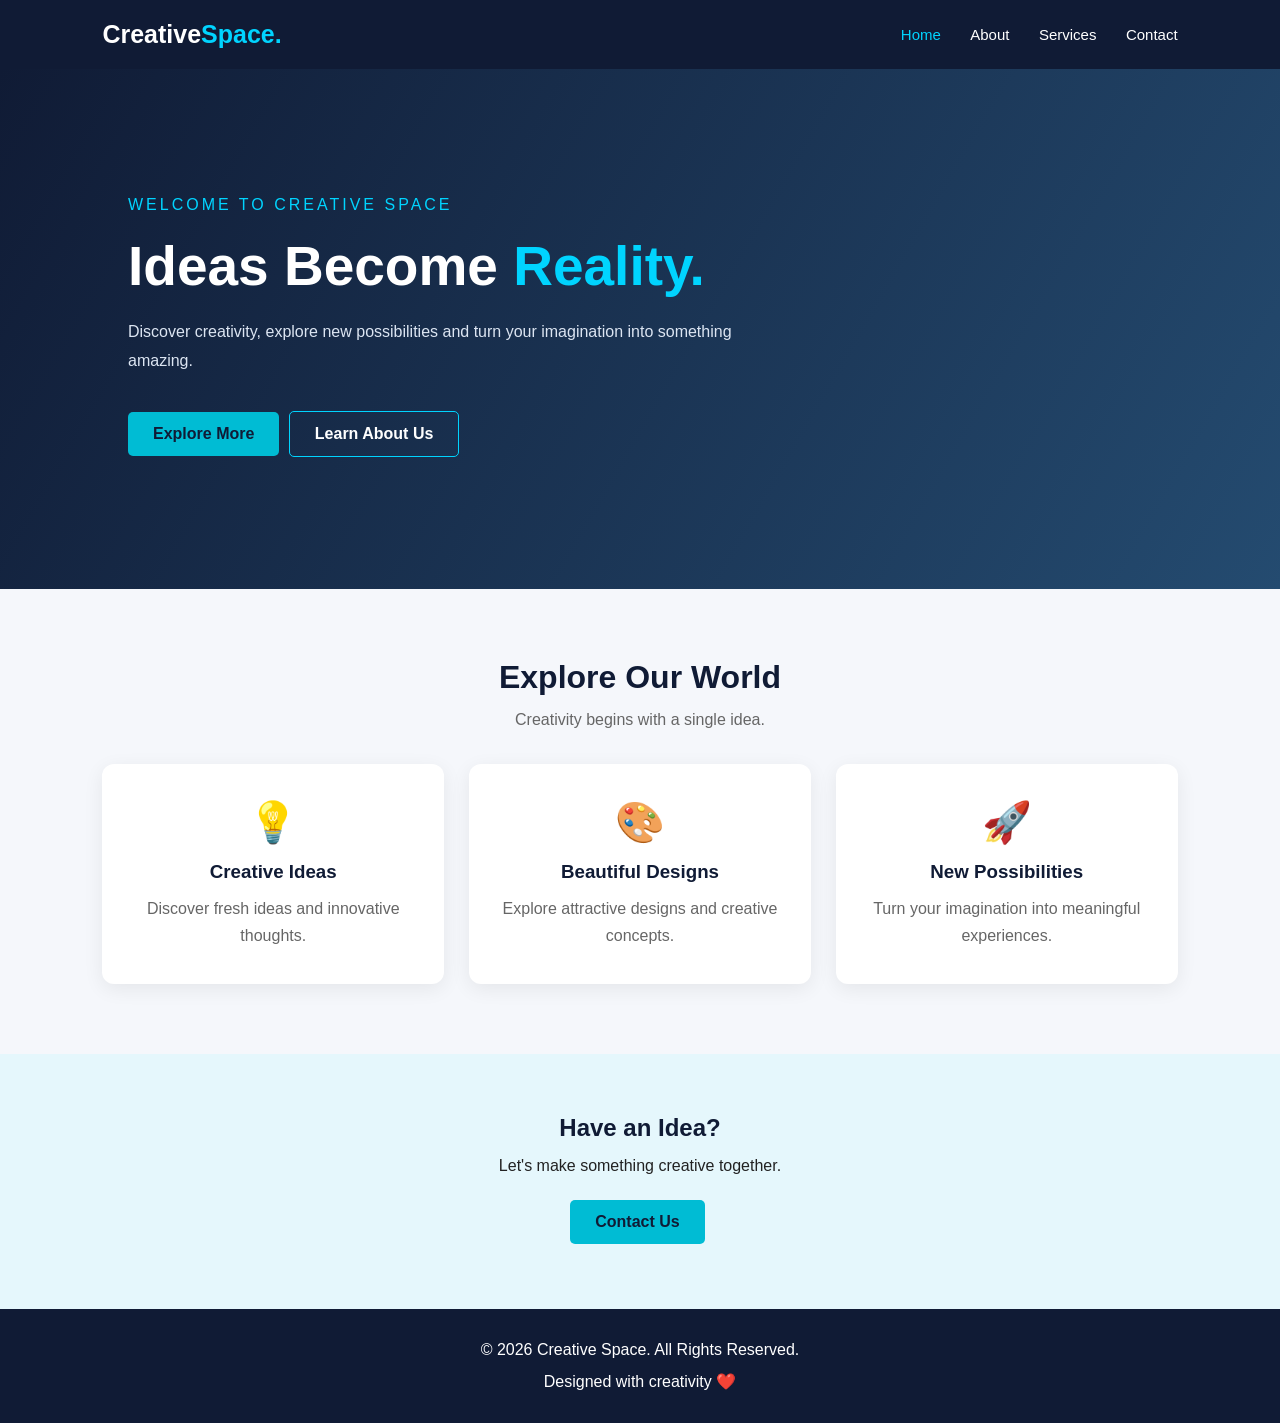
<file: index.html>
<!DOCTYPE html>
<html lang="en">
<head>
    <meta charset="UTF-8">
    <meta name="viewport" content="width=device-width, initial-scale=1.0">
    <title>Creative Space | Home</title>
    <link rel="stylesheet" href="css/style.css">
    <script src="js/script.js" defer></script>
</head>
<body>

<header>
    <a href="index.html" class="logo">Creative<span>Space.</span></a>

    <button class="menu-btn" id="menuBtn">☰</button>

    <nav id="navbar">
        <a href="index.html" class="active">Home</a>
        <a href="about.html">About</a>
        <a href="services.html">Services</a>
        <a href="contact.html">Contact</a>
    </nav>
</header>

<section class="hero">
    <div class="hero-content">
        <p class="tagline">WELCOME TO CREATIVE SPACE</p>
        <h1>Ideas Become <span>Reality.</span></h1>
        <p class="description">
            Discover creativity, explore new possibilities
            and turn your imagination into something amazing.
        </p>

        <a href="services.html" class="btn">Explore More</a>
        <a href="about.html" class="btn secondary">Learn About Us</a>
    </div>
</section>

<section class="intro">
    <h2>Explore Our World</h2>
    <p>Creativity begins with a single idea.</p>

    <div class="cards">
        <div class="card">
            <div class="card-icon">💡</div>
            <h3>Creative Ideas</h3>
            <p>Discover fresh ideas and innovative thoughts.</p>
        </div>

        <div class="card">
            <div class="card-icon">🎨</div>
            <h3>Beautiful Designs</h3>
            <p>Explore attractive designs and creative concepts.</p>
        </div>

        <div class="card">
            <div class="card-icon">🚀</div>
            <h3>New Possibilities</h3>
            <p>Turn your imagination into meaningful experiences.</p>
        </div>
    </div>
</section>

<section class="cta">
    <h2>Have an Idea?</h2>
    <p>Let's make something creative together.</p>
    <a href="contact.html" class="btn">Contact Us</a>
</section>

<footer>
    <p>&copy; 2026 Creative Space. All Rights Reserved.</p>
    <p>Designed with creativity ❤️</p>
</footer>

</body>
</html>
</file>
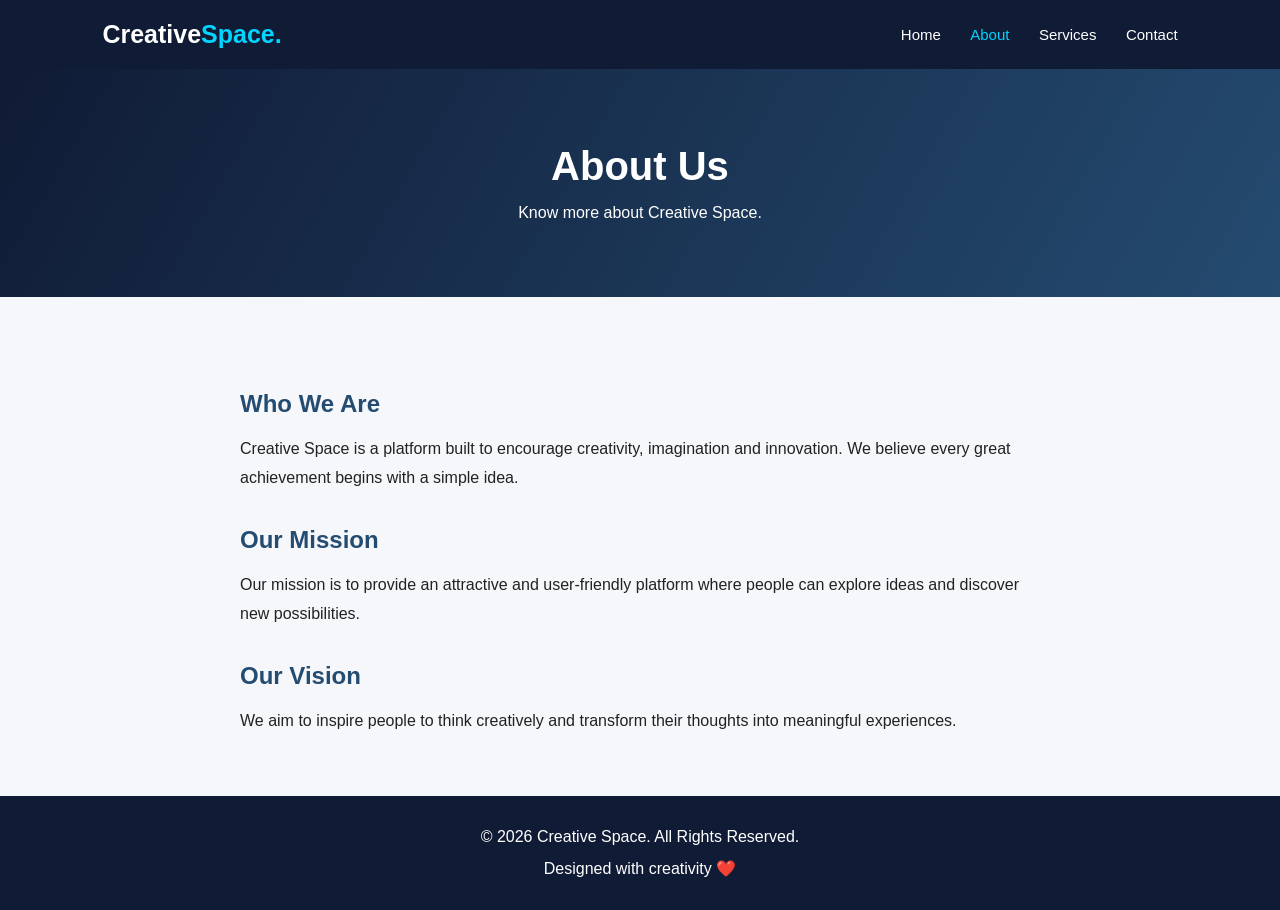
<file: about.html>
<!DOCTYPE html>
<html lang="en">
<head>
    <meta charset="UTF-8">
    <meta name="viewport" content="width=device-width, initial-scale=1.0">
    <title>About | Creative Space</title>
    <link rel="stylesheet" href="css/style.css">
    <script src="js/script.js" defer></script>
</head>
<body>

<header>
    <a href="index.html" class="logo">Creative<span>Space.</span></a>
    <button class="menu-btn" id="menuBtn">☰</button>
    <nav id="navbar">
        <a href="index.html">Home</a>
        <a href="about.html" class="active">About</a>
        <a href="services.html">Services</a>
        <a href="contact.html">Contact</a>
    </nav>
</header>

<section class="page-banner">
    <h1>About Us</h1>
    <p>Know more about Creative Space.</p>
</section>

<section class="page-content">
    <h2>Who We Are</h2>
    <p>
        Creative Space is a platform built to encourage creativity,
        imagination and innovation. We believe every great achievement
        begins with a simple idea.
    </p>

    <h2>Our Mission</h2>
    <p>
        Our mission is to provide an attractive and user-friendly
        platform where people can explore ideas and discover new
        possibilities.
    </p>

    <h2>Our Vision</h2>
    <p>
        We aim to inspire people to think creatively and transform
        their thoughts into meaningful experiences.
    </p>
</section>

<footer>
    <p>&copy; 2026 Creative Space. All Rights Reserved.</p>
    <p>Designed with creativity ❤️</p>
</footer>

</body>
</html>
</file>
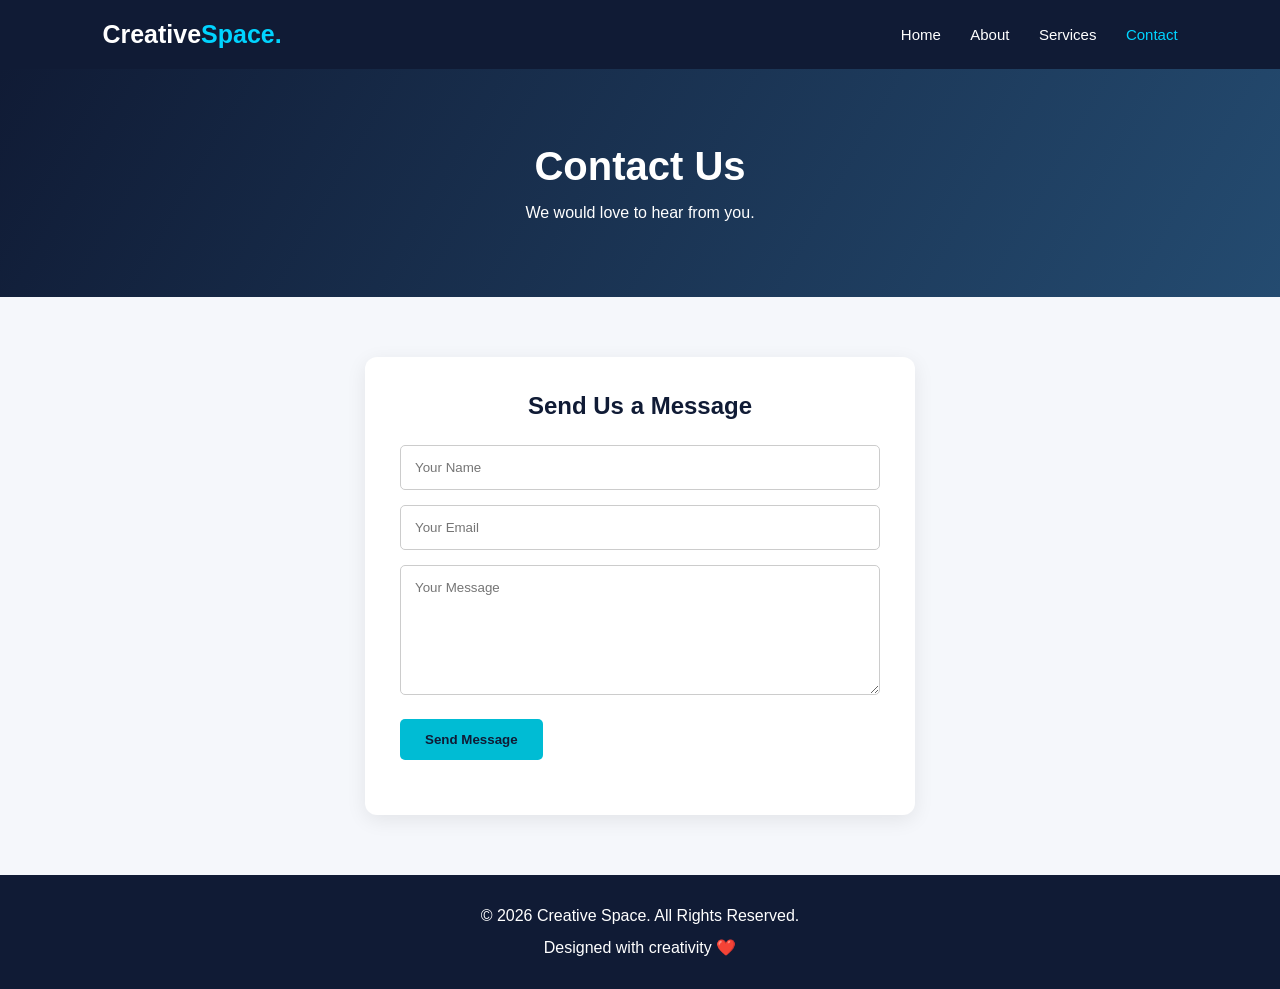
<file: contact.html>
<!DOCTYPE html>
<html lang="en">
<head>
    <meta charset="UTF-8">
    <meta name="viewport" content="width=device-width, initial-scale=1.0">
    <title>Contact | Creative Space</title>
    <link rel="stylesheet" href="css/style.css">
    <script src="js/script.js" defer></script>
</head>
<body>

<header>
    <a href="index.html" class="logo">Creative<span>Space.</span></a>
    <button class="menu-btn" id="menuBtn">☰</button>
    <nav id="navbar">
        <a href="index.html">Home</a>
        <a href="about.html">About</a>
        <a href="services.html">Services</a>
        <a href="contact.html" class="active">Contact</a>
    </nav>
</header>

<section class="page-banner">
    <h1>Contact Us</h1>
    <p>We would love to hear from you.</p>
</section>

<section class="contact-section">
    <div class="contact-box">
        <h2>Send Us a Message</h2>

        <form id="contactForm">
            <input type="text" id="name" placeholder="Your Name" required>

            <input type="email" id="email" placeholder="Your Email" required>

            <textarea id="message" placeholder="Your Message" required></textarea>

            <button type="submit" class="btn">Send Message</button>
        </form>

        <p id="formMessage"></p>
    </div>
</section>

<footer>
    <p>&copy; 2026 Creative Space. All Rights Reserved.</p>
    <p>Designed with creativity ❤️</p>
</footer>

</body>
</html>
</file>
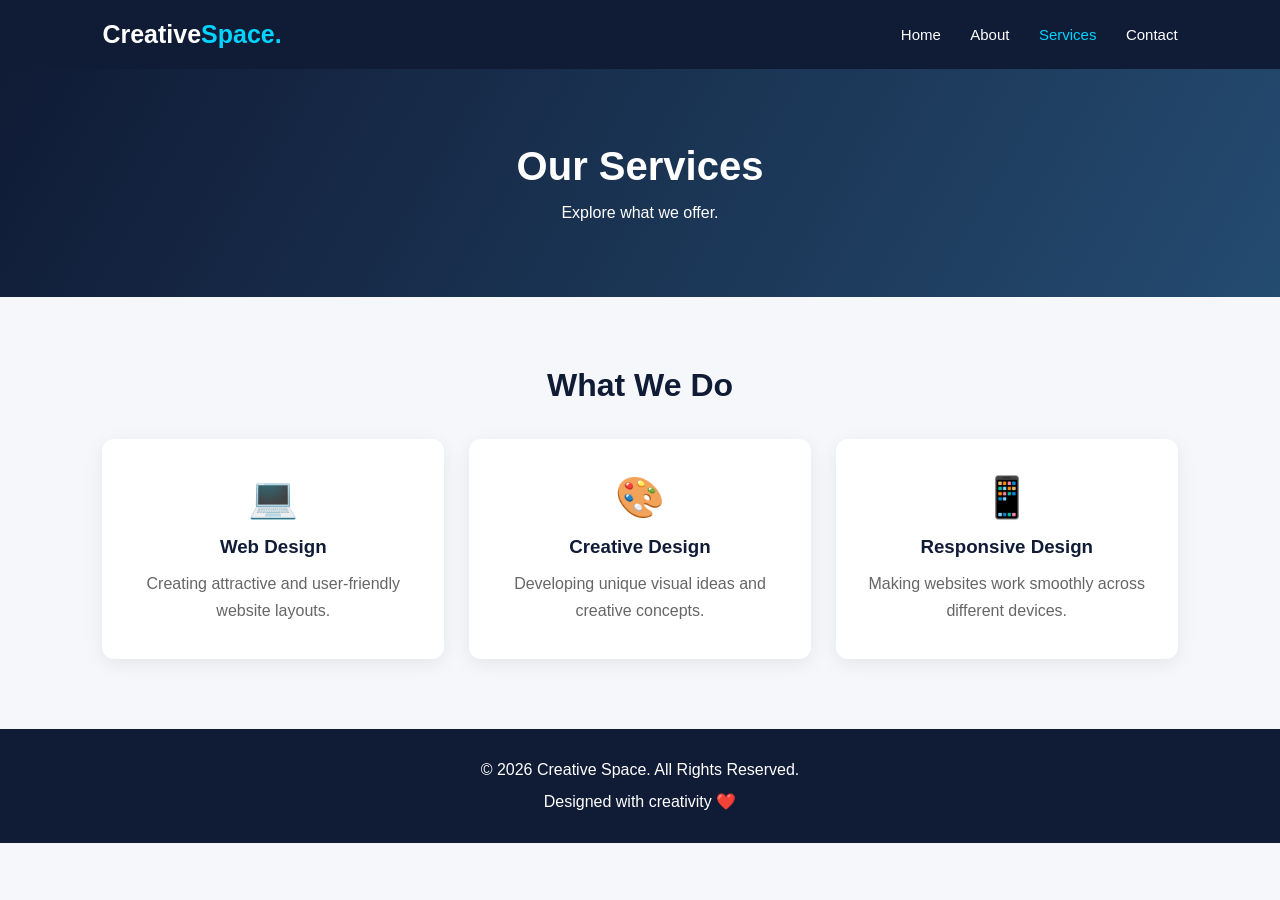
<file: services.html>
<!DOCTYPE html>
<html lang="en">
<head>
    <meta charset="UTF-8">
    <meta name="viewport" content="width=device-width, initial-scale=1.0">
    <title>Services | Creative Space</title>
    <link rel="stylesheet" href="css/style.css">
    <script src="js/script.js" defer></script>
</head>
<body>

<header>
    <a href="index.html" class="logo">Creative<span>Space.</span></a>
    <button class="menu-btn" id="menuBtn">☰</button>
    <nav id="navbar">
        <a href="index.html">Home</a>
        <a href="about.html">About</a>
        <a href="services.html" class="active">Services</a>
        <a href="contact.html">Contact</a>
    </nav>
</header>

<section class="page-banner">
    <h1>Our Services</h1>
    <p>Explore what we offer.</p>
</section>

<section class="intro">
    <h2>What We Do</h2>

    <div class="cards">
        <div class="card">
            <div class="card-icon">💻</div>
            <h3>Web Design</h3>
            <p>Creating attractive and user-friendly website layouts.</p>
        </div>

        <div class="card">
            <div class="card-icon">🎨</div>
            <h3>Creative Design</h3>
            <p>Developing unique visual ideas and creative concepts.</p>
        </div>

        <div class="card">
            <div class="card-icon">📱</div>
            <h3>Responsive Design</h3>
            <p>Making websites work smoothly across different devices.</p>
        </div>
    </div>
</section>

<footer>
    <p>&copy; 2026 Creative Space. All Rights Reserved.</p>
    <p>Designed with creativity ❤️</p>
</footer>

</body>
</html>
</file>
<file: css/style.css>
* {
    margin: 0;
    padding: 0;
    box-sizing: border-box;
}

html {
    scroll-behavior: smooth;
}

body {
    font-family: Arial, sans-serif;
    background: #f5f7fb;
    color: #222;
}

header {
    background: #101b35;
    color: white;
    padding: 20px 8%;
    display: flex;
    justify-content: space-between;
    align-items: center;
}

.logo {
    color: white;
    text-decoration: none;
    font-size: 25px;
    font-weight: bold;
}

.logo span {
    color: #00d4ff;
}

nav a {
    color: white;
    text-decoration: none;
    margin-left: 25px;
    font-size: 15px;
}

nav a:hover,
nav a.active {
    color: #00d4ff;
}

.menu-btn {
    display: none;
    background: none;
    color: white;
    border: none;
    font-size: 25px;
    cursor: pointer;
}

.hero {
    min-height: 520px;
    background: linear-gradient(120deg, #101b35, #244b70);
    color: white;
    display: flex;
    align-items: center;
    padding: 70px 10%;
}

.hero-content {
    max-width: 650px;
}

.tagline {
    color: #00d4ff;
    letter-spacing: 3px;
    margin-bottom: 20px;
}

.hero h1 {
    font-size: 55px;
    margin-bottom: 20px;
}

.hero h1 span {
    color: #00d4ff;
}

.description {
    line-height: 1.8;
    margin-bottom: 30px;
    color: #dce5f2;
}

.btn {
    display: inline-block;
    background: #00bcd4;
    color: #101b35;
    padding: 13px 25px;
    border: none;
    border-radius: 5px;
    text-decoration: none;
    font-weight: bold;
    cursor: pointer;
    margin: 5px 5px 5px 0;
}

.btn:hover {
    background: #65e5f5;
}

.btn.secondary {
    background: transparent;
    border: 1px solid #00d4ff;
    color: white;
}

.intro {
    padding: 70px 8%;
    text-align: center;
}

.intro h2 {
    font-size: 32px;
    color: #101b35;
    margin-bottom: 15px;
}

.intro > p {
    color: #666;
    margin-bottom: 35px;
}

.cards {
    display: grid;
    grid-template-columns: repeat(3, 1fr);
    gap: 25px;
    margin-top: 35px;
}

.card {
    background: white;
    padding: 35px 25px;
    border-radius: 12px;
    box-shadow: 0 5px 20px rgba(0,0,0,0.07);
    transition: transform 0.3s;
}

.card:hover {
    transform: translateY(-8px);
}

.card-icon {
    font-size: 40px;
    margin-bottom: 15px;
}

.card h3 {
    color: #101b35;
    margin-bottom: 12px;
}

.card p {
    color: #666;
    line-height: 1.7;
}

.cta {
    text-align: center;
    padding: 60px 20px;
    background: #e5f7fc;
}

.cta h2 {
    color: #101b35;
    margin-bottom: 15px;
}

.cta p {
    margin-bottom: 20px;
}

.page-banner {
    background: linear-gradient(120deg, #101b35, #244b70);
    color: white;
    text-align: center;
    padding: 75px 20px;
}

.page-banner h1 {
    font-size: 40px;
    margin-bottom: 15px;
}

.page-content {
    max-width: 850px;
    margin: auto;
    padding: 60px 25px;
    line-height: 1.8;
}

.page-content h2 {
    color: #244b70;
    margin: 25px 0 10px;
}

.contact-section {
    padding: 60px 20px;
}

.contact-box {
    max-width: 550px;
    margin: auto;
    background: white;
    padding: 35px;
    border-radius: 12px;
    box-shadow: 0 5px 20px rgba(0,0,0,0.08);
}

.contact-box h2 {
    text-align: center;
    margin-bottom: 25px;
    color: #101b35;
}

.contact-box input,
.contact-box textarea {
    width: 100%;
    padding: 14px;
    margin-bottom: 15px;
    border: 1px solid #ccc;
    border-radius: 5px;
    font-family: inherit;
}

.contact-box textarea {
    height: 130px;
    resize: vertical;
}

#formMessage {
    margin-top: 15px;
    color: #16834a;
    text-align: center;
}

footer {
    background: #101b35;
    color: white;
    text-align: center;
    padding: 25px;
    line-height: 2;
}

@media (max-width: 768px) {
    header {
        flex-wrap: wrap;
    }

    .menu-btn {
        display: block;
    }

    nav {
        display: none;
        width: 100%;
        padding-top: 20px;
    }

    nav.show {
        display: flex;
        flex-direction: column;
        gap: 18px;
    }

    nav a {
        margin: 0;
    }

    .hero h1 {
        font-size: 38px;
    }

    .cards {
        grid-template-columns: 1fr;
    }
}
</file>
